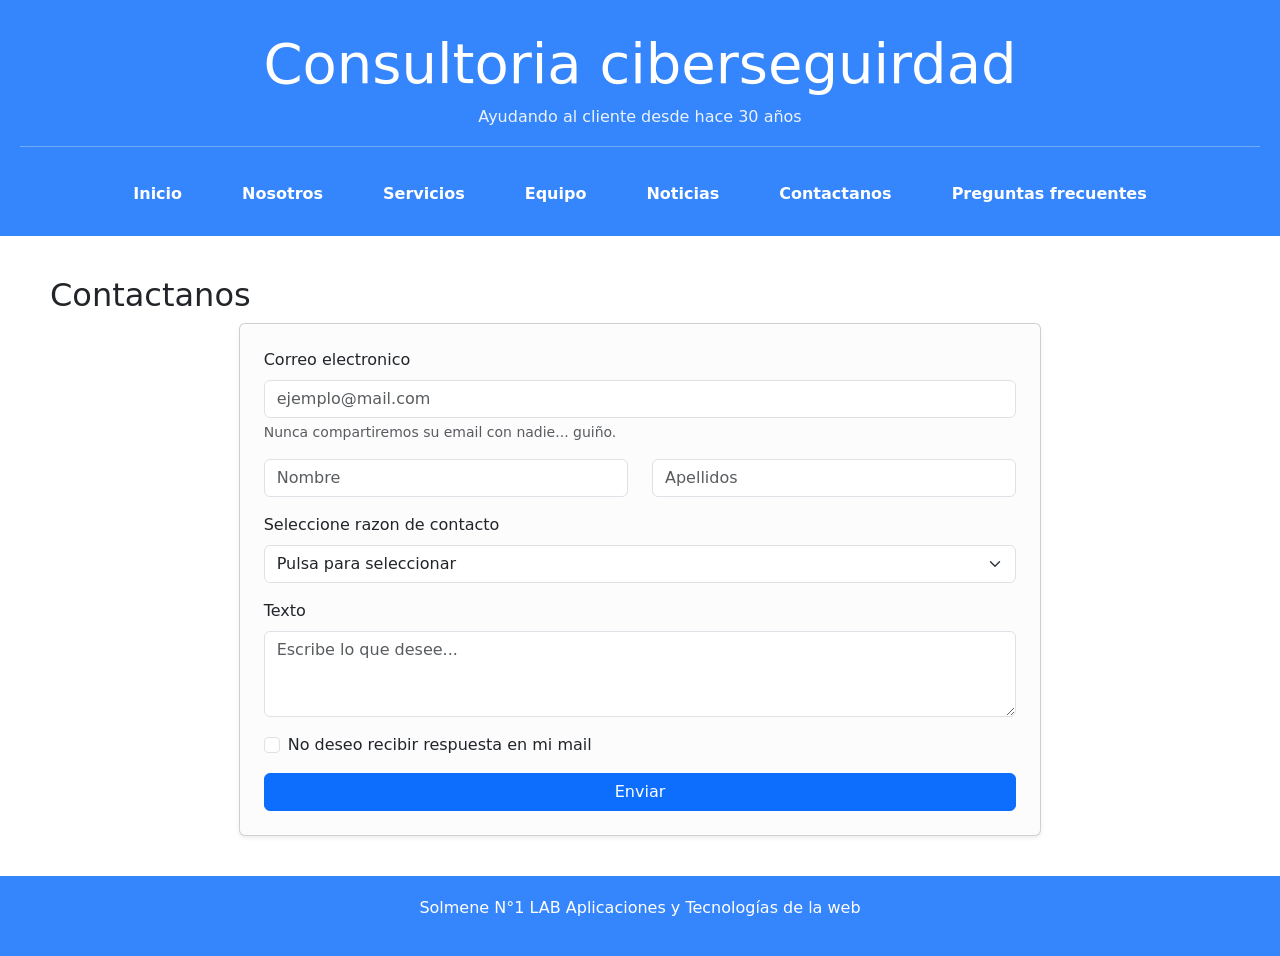
<file: contactanos.html>
<!DOCTYPE html>
<html lang="es">
<head>
    <meta charset="UTF-8">
    <title>Consultoria ciberseguridad </title>
    <link rel="stylesheet" href="style/style.css">
    <link href="https://cdn.jsdelivr.net/npm/bootstrap@5.3.8/dist/css/bootstrap.min.css" rel="stylesheet" integrity="sha384-sRIl4kxILFvY47J16cr9ZwB07vP4J8+LH7qKQnuqkuIAvNWLzeN8tE5YBujZqJLB" crossorigin="anonymous">
</head>
<body>
    <header class="banner-principal">
        <h1>Consultoria ciberseguirdad</h1>
        <h2 class="subtitulo-banner">Ayudando al cliente desde hace 30 años</h2>
        <nav class="menu-navegacion">
            <a href="./index.html">Inicio</a>
            <a href="./nosotros.html">Nosotros</a>
            <a href="./servicios.html">Servicios</a>
            <a href="./equipo.html">Equipo</a>
            <a href="./noticias.html">Noticias</a>
            <a href="./contactanos.html">Contactanos</a>
            <a href="./preguntasFrecuentes.html">Preguntas frecuentes</a>
</nav>
    </header>
    <main>
        <section class="formulario">

            <h2 class="center">Contactanos</h2>

            <div class="row">
                <div class="col-md-8 mx-auto card p-4 shadow-sm bg-light-subtle">
                    <form>
                        <div class="mb-3">
                            <label for="exampleInputEmail1" class="form-label">Correo electronico</label>
                            <input type="email" class="form-control" id="exampleInputEmail1"
                                placeholder="ejemplo@mail.com">
                            <div class="form-text">Nunca compartiremos su email con nadie... guiño.</div>
                        </div>

                        <div class="row mb-3">
                            <div class="col">
                                <input type="text" class="form-control" placeholder="Nombre" aria-label="First name">
                            </div>
                            <div class="col">
                                <input type="text" class="form-control" placeholder="Apellidos" aria-label="Last name">
                            </div>
                        </div>

                        <div class="mb-3">
                            <label class="form-label">Seleccione razon de contacto</label>
                            <select class="form-select">
                                <option selected>Pulsa para seleccionar</option>
                                <option value="1">Consulta empresarial</option>
                                <option value="2">Consulta generica</option>
                                <option value="3">Enviar curriculum</option>
                            </select>
                        </div>

                        <div class="mb-3">
                            <label class="form-label">Texto</label>
                            <textarea class="form-control" rows="3" placeholder="Escribe lo que desee..."></textarea>
                        </div>

                        <div class="mb-3 form-check">
                            <input type="checkbox" class="form-check-input" id="exampleCheck1">
                            <label class="form-check-label" for="exampleCheck1">No deseo recibir respuesta en mi mail</label>
                        </div>

                        <button type="submit" class="btn btn-primary w-100">Enviar</button>
                    </form>
                </div>
            </div>

        </section>
    </main>
    <footer>
        <p>
            Solmene N°1 LAB Aplicaciones y Tecnologías de la web
        </p>
    </footer>
    <script src="https://cdn.jsdelivr.net/npm/bootstrap@5.3.8/dist/js/bootstrap.bundle.min.js" integrity="sha384-FKyoEForCGlyvwx9Hj09JcYn3nv7wiPVlz7YYwJrWVcXK/BmnVDxM+D2scQbITxI" crossorigin="anonymous"></script>

</body>
</html>
</file>
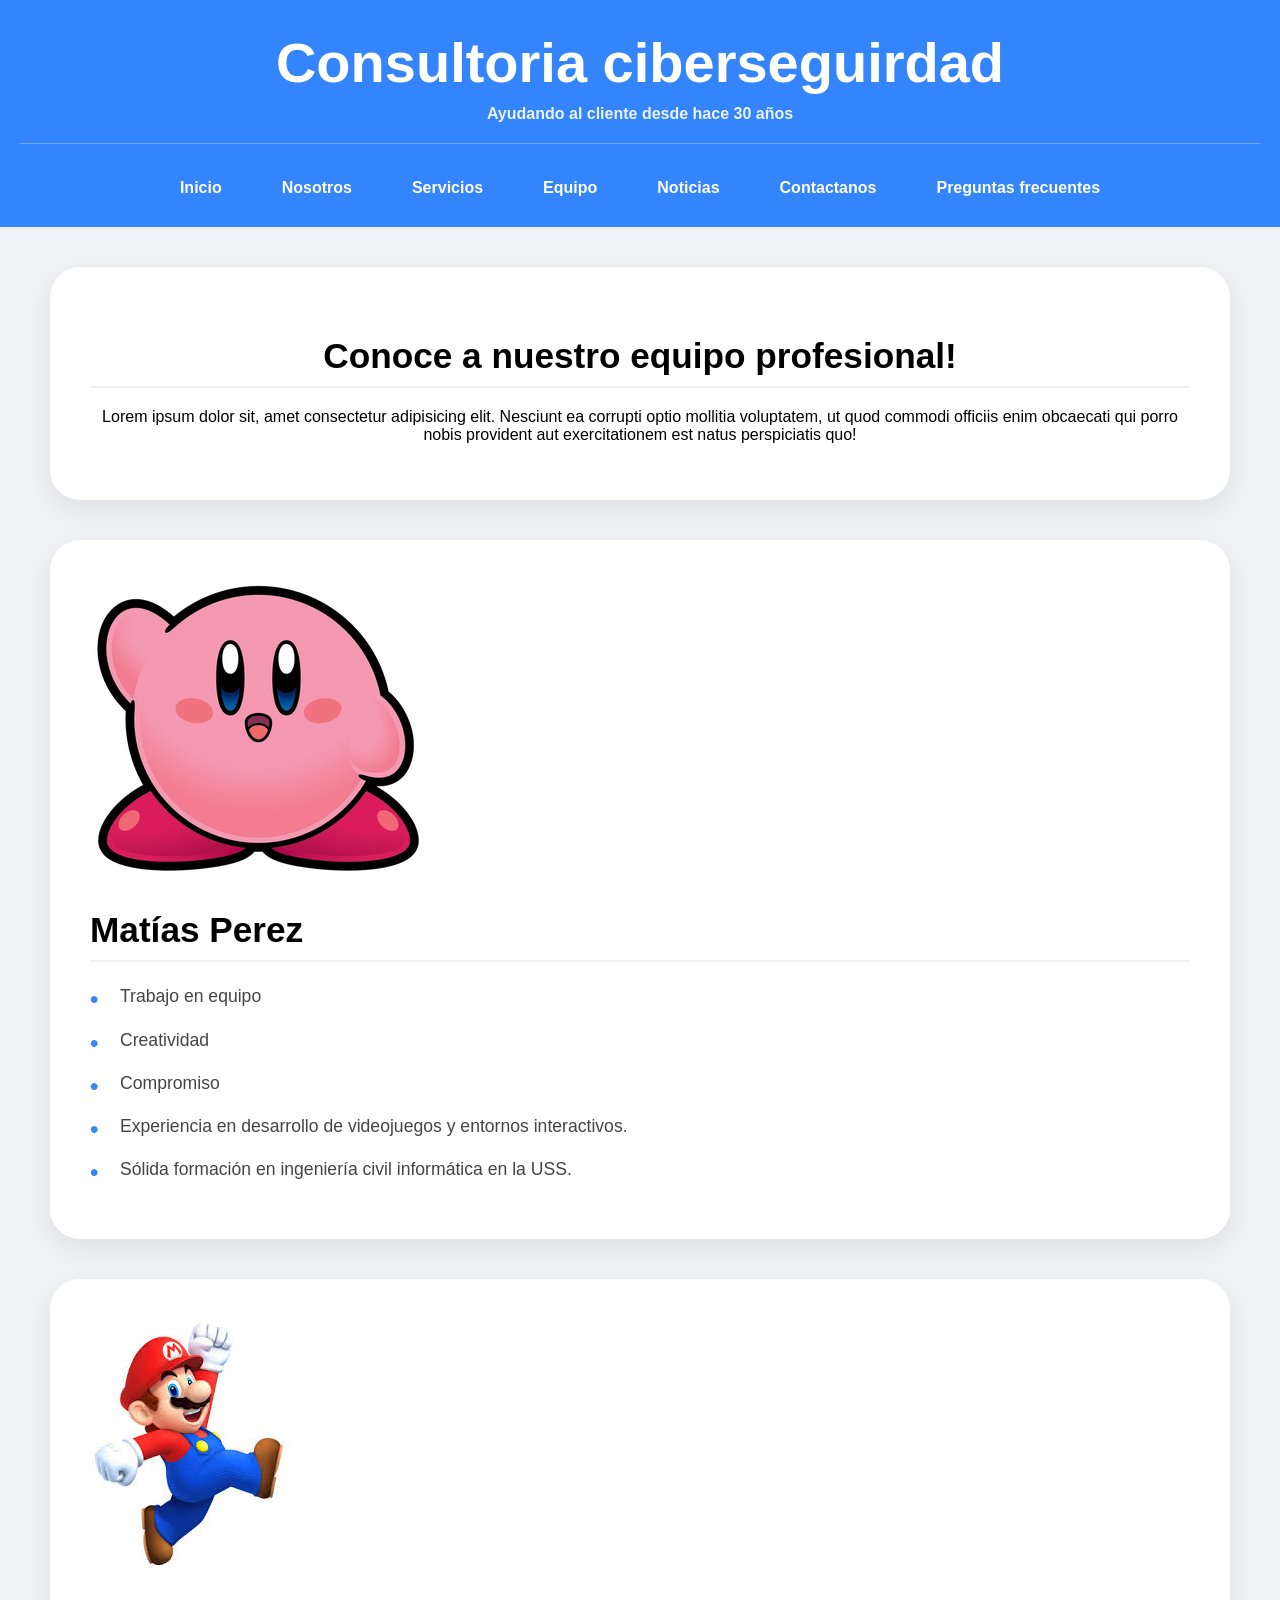
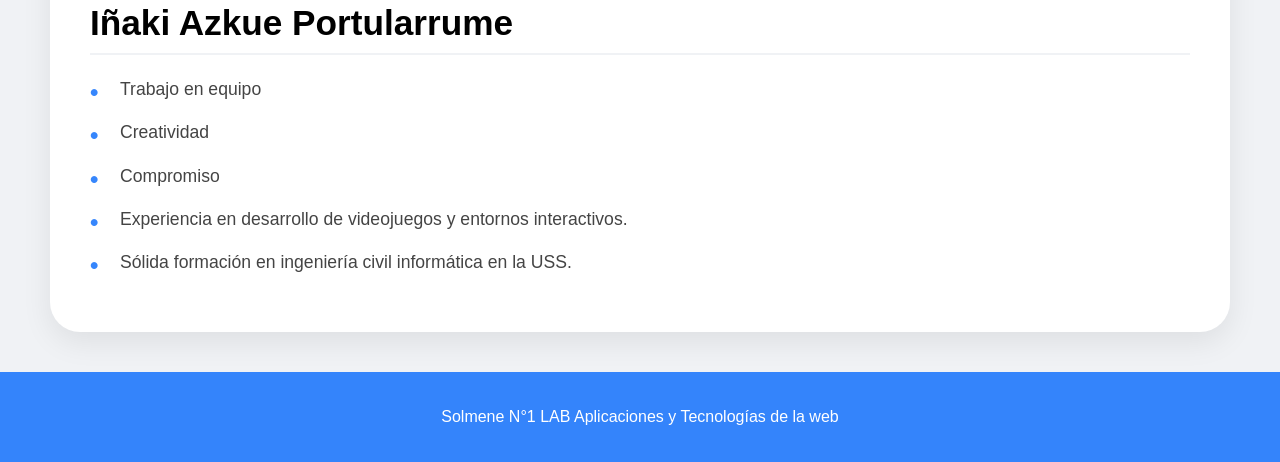
<file: equipo.html>
<!DOCTYPE html>
<html lang="es">
<head>
    <meta charset="UTF-8">
    <title>Consultoria ciberseguridad </title>
    <link rel="stylesheet" href="style/style.css">
</head>
<body>
    <header class="banner-principal">
        <h1>Consultoria ciberseguirdad</h1>
        <h2 class="subtitulo-banner">Ayudando al cliente desde hace 30 años</h2>
        <nav class="menu-navegacion">
            <a href="./index.html">Inicio</a>
            <a href="./nosotros.html">Nosotros</a>
            <a href="./servicios.html">Servicios</a>
            <a href="./equipo.html">Equipo</a>
            <a href="./noticias.html">Noticias</a>
            <a href="./contactanos.html">Contactanos</a>
            <a href="./preguntasFrecuentes.html">Preguntas frecuentes</a>
</nav>
    </header>
    <main>
        
        <section>
            <div class="tarjeta-info hero">
                <h2>Conoce a nuestro equipo profesional!</h2>
                <p>Lorem ipsum dolor sit, amet consectetur adipisicing elit. Nesciunt ea corrupti optio mollitia voluptatem, ut quod commodi officiis enim obcaecati qui porro nobis provident aut exercitationem est natus perspiciatis quo!</p>

            </div>
        </section>

        <section >
            <div class="tarjeta-info">
            <img src="img/Matías Pérez.jpeg">
            <h2>Matías Perez</h2>
            <ul class="lista-fortalezas">
                <li>Trabajo en equipo</li>
                <li>Creatividad</li>
                <li>Compromiso</li>
                <li>Experiencia en desarrollo de videojuegos y entornos interactivos.</li>
                <li>Sólida formación en ingeniería civil informática en la USS.</li>
   
            </div>
        </section>

        <section >
            <div class="tarjeta-info">
                <img src="img/IñakiAzkue.jpeg">
                <h2>Iñaki Azkue Portularrume</h2>
                <ul class="lista-fortalezas">
                    <li>Trabajo en equipo</li>
                    <li>Creatividad</li>
                    <li>Compromiso</li>
                    <li>Experiencia en desarrollo de videojuegos y entornos interactivos.</li>
                    <li>Sólida formación en ingeniería civil informática en la USS.</li>
            </div>
        </section>

        
    </main>
    <footer>
        <p>
            Solmene N°1 LAB Aplicaciones y Tecnologías de la web
        </p>
    </footer>
</body>
</html>
</file>
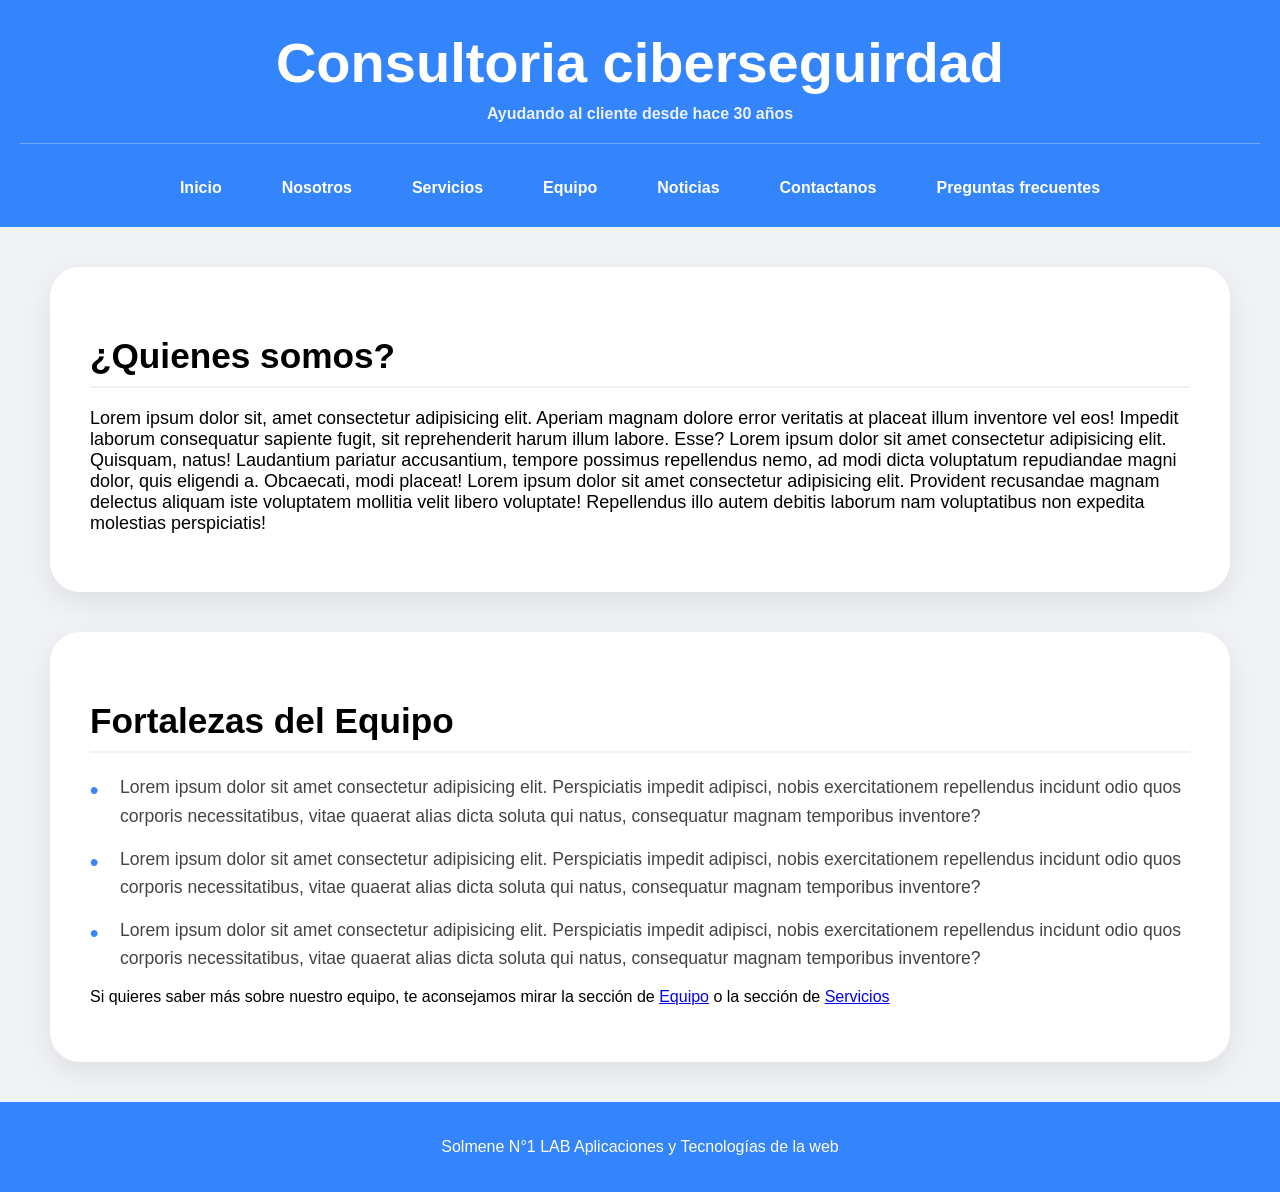
<file: nosotros.html>
<!DOCTYPE html>
<html lang="es">
<head>
    <meta charset="UTF-8">
    <title>Consultoria ciberseguridad </title>
    <link rel="stylesheet" href="style/style.css">
</head>
<body>
    <header class="banner-principal">
        <h1>Consultoria ciberseguirdad</h1>
        <h2 class="subtitulo-banner">Ayudando al cliente desde hace 30 años</h2>
        <nav class="menu-navegacion">
            <a href="./index.html">Inicio</a>
            <a href="./nosotros.html">Nosotros</a>
            <a href="./servicios.html">Servicios</a>
            <a href="./equipo.html">Equipo</a>
            <a href="./noticias.html">Noticias</a>
            <a href="./contactanos.html">Contactanos</a>
            <a href="./preguntasFrecuentes.html">Preguntas frecuentes</a>
</nav>
    </header>
    <main>
        <section class="tarjeta-info">
            <h2>¿Quienes somos?</h2>
            <p class="texto-justificado hero-texto">
                Lorem ipsum dolor sit, amet consectetur adipisicing elit. Aperiam magnam dolore error veritatis at placeat illum inventore vel eos! Impedit laborum consequatur sapiente fugit, sit reprehenderit harum illum labore. Esse? Lorem ipsum dolor sit amet consectetur adipisicing elit. Quisquam, natus! Laudantium pariatur accusantium, tempore possimus repellendus nemo, ad modi dicta voluptatum repudiandae magni dolor, quis eligendi a. Obcaecati, modi placeat! Lorem ipsum dolor sit amet consectetur adipisicing elit. Provident recusandae magnam delectus aliquam iste voluptatem mollitia velit libero voluptate! Repellendus illo autem debitis laborum nam voluptatibus non expedita molestias perspiciatis!
            </p>    
        </section>

        <section class="tarjeta-info">
            <h2>Fortalezas del Equipo</h2>
            <ul class="lista-fortalezas">
                <li>Lorem ipsum dolor sit amet consectetur adipisicing elit. Perspiciatis impedit adipisci, nobis exercitationem repellendus incidunt odio quos corporis necessitatibus, vitae quaerat alias dicta soluta qui natus, consequatur magnam temporibus inventore?</li>
                <li>Lorem ipsum dolor sit amet consectetur adipisicing elit. Perspiciatis impedit adipisci, nobis exercitationem repellendus incidunt odio quos corporis necessitatibus, vitae quaerat alias dicta soluta qui natus, consequatur magnam temporibus inventore?</li>
                <li>Lorem ipsum dolor sit amet consectetur adipisicing elit. Perspiciatis impedit adipisci, nobis exercitationem repellendus incidunt odio quos corporis necessitatibus, vitae quaerat alias dicta soluta qui natus, consequatur magnam temporibus inventore?</li>

            <p>Si quieres saber más sobre nuestro equipo, te aconsejamos mirar la sección de <a href="./equipo.html" target="_blank">Equipo</a> o la sección de <a href="./servicios.html" target="_blank">Servicios</a></p>
        </section>

    </main>
    <footer>
        <p>
            Solmene N°1 LAB Aplicaciones y Tecnologías de la web
        </p>
    </footer>
</body>
</html>
</file>
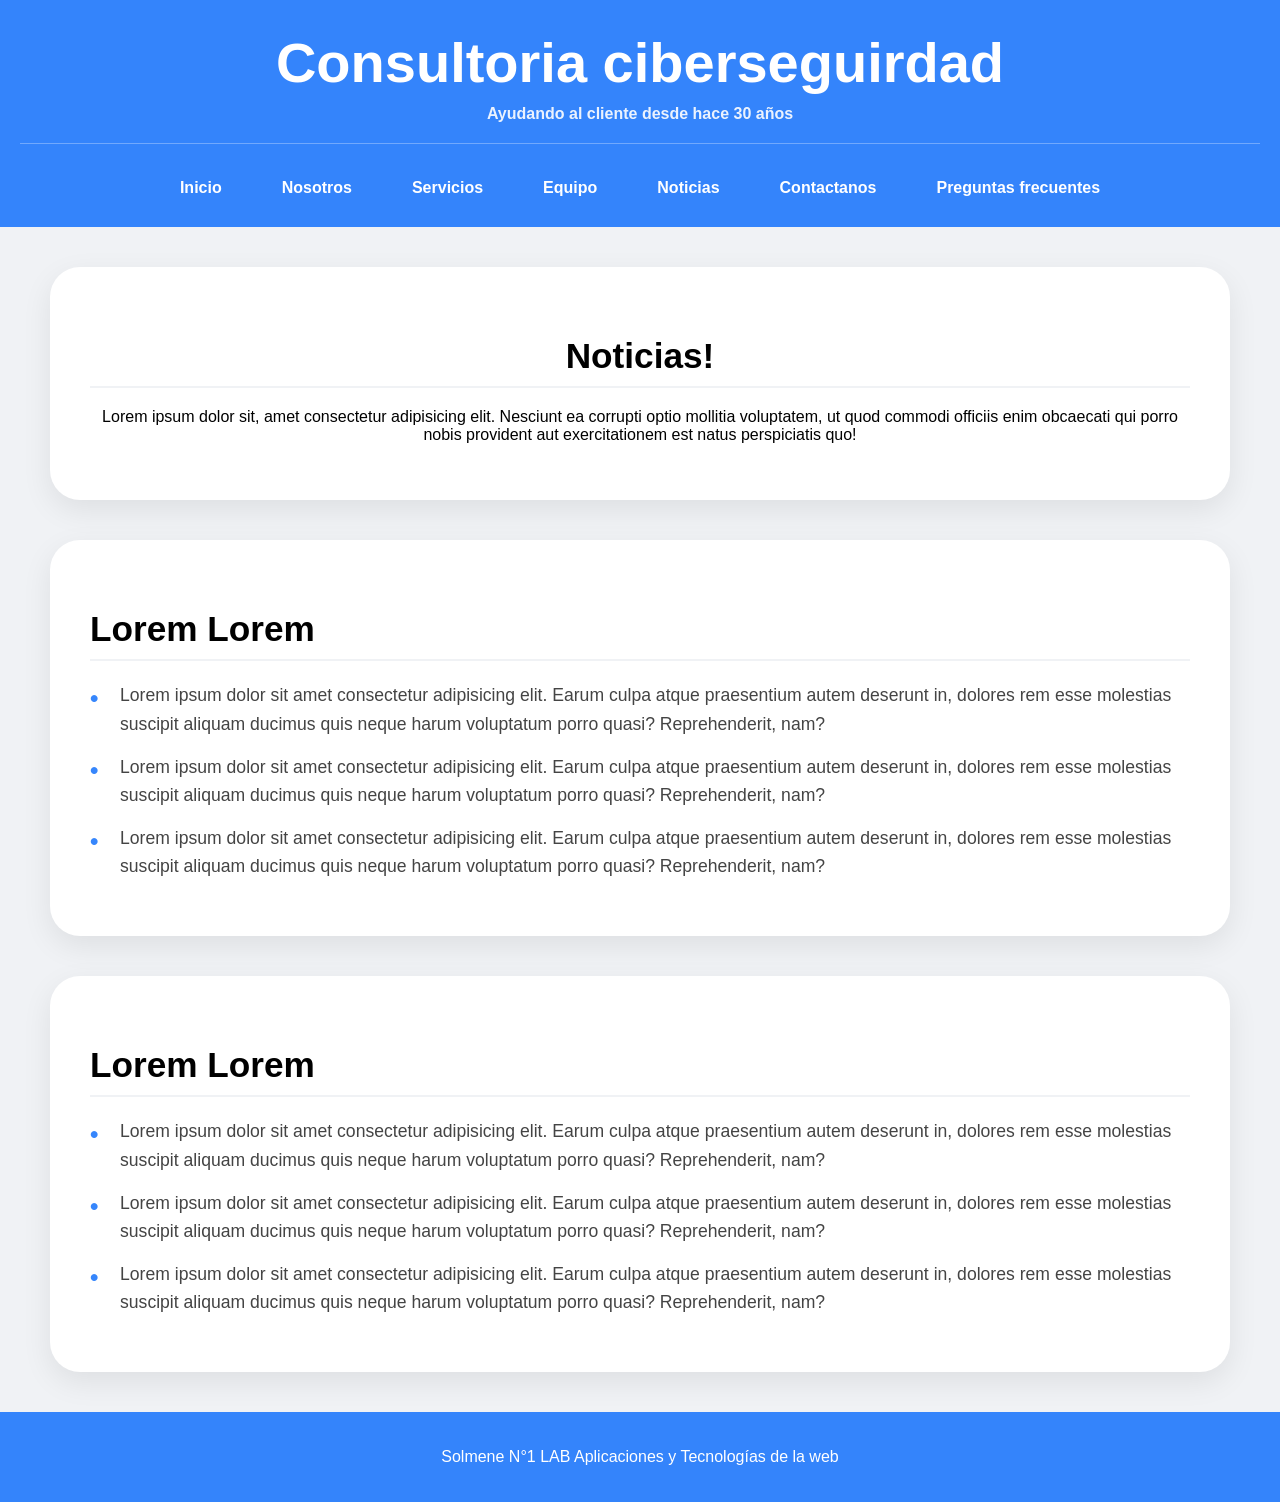
<file: noticias.html>
<!DOCTYPE html>
<html lang="es">
<head>
    <meta charset="UTF-8">
    <title>Consultoria ciberseguridad </title>
    <link rel="stylesheet" href="style/style.css">
</head>
<body>
    <header class="banner-principal">
        <h1>Consultoria ciberseguirdad</h1>
        <h2 class="subtitulo-banner">Ayudando al cliente desde hace 30 años</h2>
        <nav class="menu-navegacion">
            <a href="./index.html">Inicio</a>
            <a href="./nosotros.html">Nosotros</a>
            <a href="./servicios.html">Servicios</a>
            <a href="./equipo.html">Equipo</a>
            <a href="./noticias.html">Noticias</a>
            <a href="./contactanos.html">Contactanos</a>
            <a href="./preguntasFrecuentes.html">Preguntas frecuentes</a>
</nav>
    </header>
    <main>
        
        <section>
            <div class="tarjeta-info hero">
                <h2>Noticias!</h2>
                <p>Lorem ipsum dolor sit, amet consectetur adipisicing elit. Nesciunt ea corrupti optio mollitia voluptatem, ut quod commodi officiis enim obcaecati qui porro nobis provident aut exercitationem est natus perspiciatis quo!</p>

            </div>
        </section>

        <section >
            <div class="tarjeta-info">
                <h2>Lorem Lorem</h2>
                <ul class="lista-fortalezas">
                    <li>Lorem ipsum dolor sit amet consectetur adipisicing elit. Earum culpa atque praesentium autem deserunt in, dolores rem esse molestias suscipit aliquam ducimus quis neque harum voluptatum porro quasi? Reprehenderit, nam?</li>
                    <li>Lorem ipsum dolor sit amet consectetur adipisicing elit. Earum culpa atque praesentium autem deserunt in, dolores rem esse molestias suscipit aliquam ducimus quis neque harum voluptatum porro quasi? Reprehenderit, nam?</li>
                    <li>Lorem ipsum dolor sit amet consectetur adipisicing elit. Earum culpa atque praesentium autem deserunt in, dolores rem esse molestias suscipit aliquam ducimus quis neque harum voluptatum porro quasi? Reprehenderit, nam?</li>
    
            </div>
            <div class="tarjeta-info">
                <h2>Lorem Lorem</h2>
                <ul class="lista-fortalezas">
                    <li>Lorem ipsum dolor sit amet consectetur adipisicing elit. Earum culpa atque praesentium autem deserunt in, dolores rem esse molestias suscipit aliquam ducimus quis neque harum voluptatum porro quasi? Reprehenderit, nam?</li>
                    <li>Lorem ipsum dolor sit amet consectetur adipisicing elit. Earum culpa atque praesentium autem deserunt in, dolores rem esse molestias suscipit aliquam ducimus quis neque harum voluptatum porro quasi? Reprehenderit, nam?</li>
                    <li>Lorem ipsum dolor sit amet consectetur adipisicing elit. Earum culpa atque praesentium autem deserunt in, dolores rem esse molestias suscipit aliquam ducimus quis neque harum voluptatum porro quasi? Reprehenderit, nam?</li>
    
            </div>
        </section>

        
    </main>
    <footer>
        <p>
            Solmene N°1 LAB Aplicaciones y Tecnologías de la web
        </p>
    </footer>
</body>
</html>
</file>
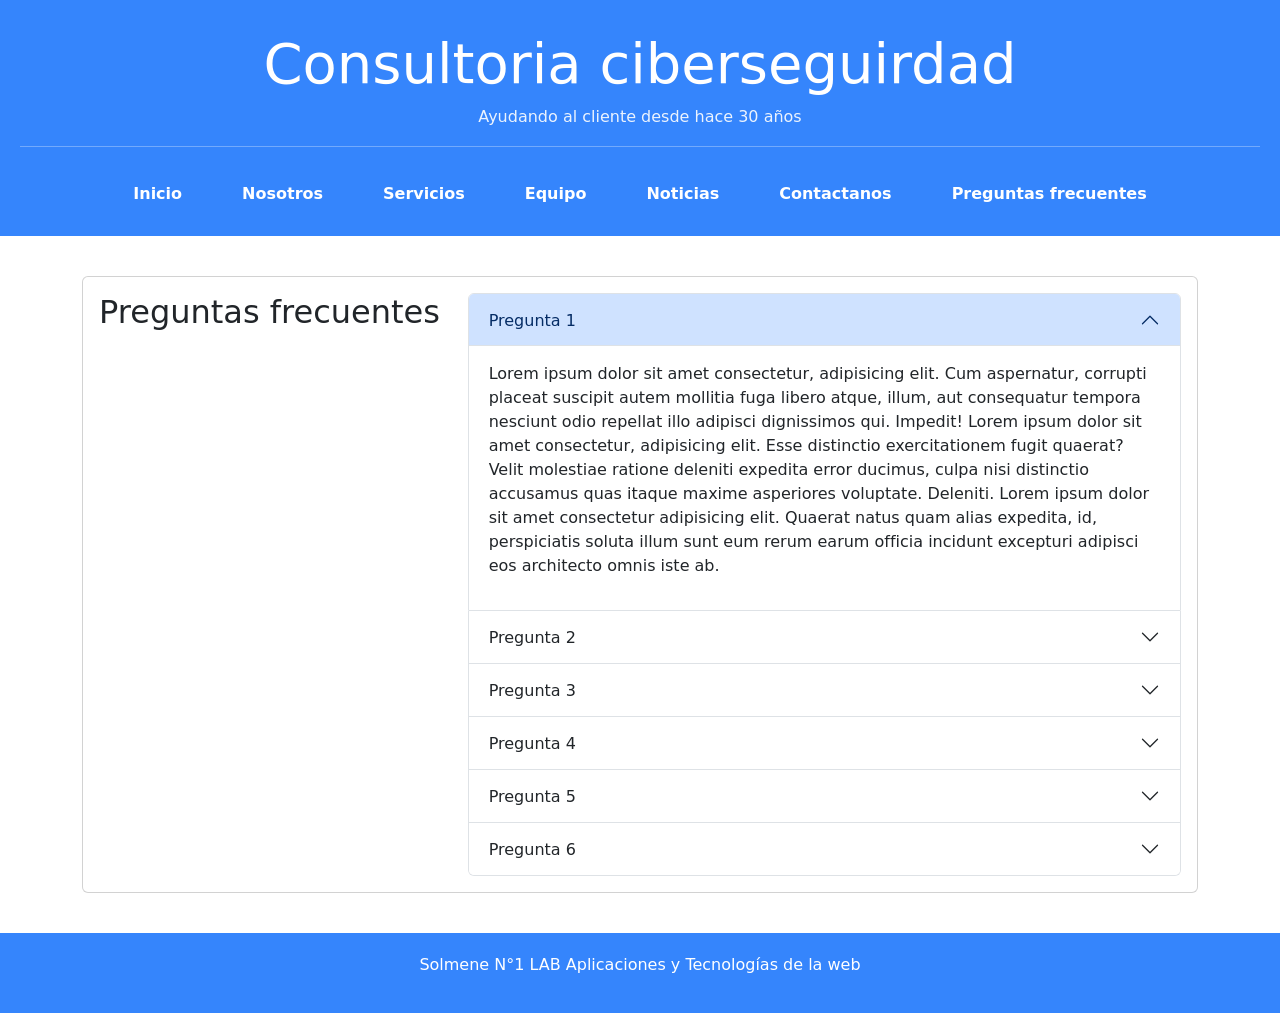
<file: PreguntasFrecuentes.html>
<!DOCTYPE html>
<html lang="es">
<head>
    <meta charset="UTF-8">
    <title>Consultoria ciberseguridad </title>
    <link rel="stylesheet" href="style/style.css">
    <link href="https://cdn.jsdelivr.net/npm/bootstrap@5.3.8/dist/css/bootstrap.min.css" rel="stylesheet" integrity="sha384-sRIl4kxILFvY47J16cr9ZwB07vP4J8+LH7qKQnuqkuIAvNWLzeN8tE5YBujZqJLB" crossorigin="anonymous">
</head>
<body>
    <header class="banner-principal">
        <h1>Consultoria ciberseguirdad</h1>
        <h2 class="subtitulo-banner">Ayudando al cliente desde hace 30 años</h2>
        <nav class="menu-navegacion">
            <a href="./index.html">Inicio</a>
            <a href="./nosotros.html">Nosotros</a>
            <a href="./servicios.html">Servicios</a>
            <a href="./equipo.html">Equipo</a>
            <a href="./noticias.html">Noticias</a>
            <a href="./contactanos.html">Contactanos</a>
            <a href="./preguntasFrecuentes.html">Preguntas frecuentes</a>
</nav>
    </header>
    <main>
        <div class="container">
            <div class="card">
                <div class="card-body">
                    <div class="row">
                <div class="col-12 col-lg-4">
                    <h2>Preguntas frecuentes</h2>
                </div>
                <div class="col-12 col-lg-8">
                    

                    <div class="accordion" id="accordionExample">
                        <div class="accordion-item">
                            <h2 class="accordion-header">
                            <button class="accordion-button" type="button" data-bs-toggle="collapse" data-bs-target="#collapseOne" aria-expanded="true" aria-controls="collapseOne">
                                Pregunta 1
                            </button>
                            </h2>
                            <div id="collapseOne" class="accordion-collapse collapse show" data-bs-parent="#accordionExample">
                            <div class="accordion-body">
                                <p>Lorem ipsum dolor sit amet consectetur, adipisicing elit. Cum aspernatur, corrupti placeat suscipit autem mollitia fuga libero atque, illum, aut consequatur tempora nesciunt odio repellat illo adipisci dignissimos qui. Impedit! Lorem ipsum dolor sit amet consectetur, adipisicing elit. Esse distinctio exercitationem fugit quaerat? Velit molestiae ratione deleniti expedita error ducimus, culpa nisi distinctio accusamus quas itaque maxime asperiores voluptate. Deleniti. Lorem ipsum dolor sit amet consectetur adipisicing elit. Quaerat natus quam alias expedita, id, perspiciatis soluta illum sunt eum rerum earum officia incidunt excepturi adipisci eos architecto omnis iste ab.</p>
                            </div>
                            </div>
                        </div>
                        <div class="accordion-item">
                            <h2 class="accordion-header">
                            <button class="accordion-button collapsed" type="button" data-bs-toggle="collapse" data-bs-target="#collapseTwo" aria-expanded="false" aria-controls="collapseTwo">
                                Pregunta 2
                            </button>
                            </h2>
                            <div id="collapseTwo" class="accordion-collapse collapse" data-bs-parent="#accordionExample">
                            <div class="accordion-body">
                                <p>Lorem ipsum dolor sit amet consectetur adipisicing elit. Itaque repellendus veniam veritatis consequuntur sequi qui vitae similique sunt illo nihil enim recusandae voluptatem distinctio, officia ipsam eaque iure dicta vero. Lorem ipsum dolor sit amet, consectetur adipisicing elit. Adipisci quam architecto eum, corrupti laborum illo odit non fugiat obcaecati aperiam tempore doloremque, ullam assumenda debitis earum id incidunt maxime recusandae. Lorem ipsum dolor sit amet, consectetur adipisicing elit. Veritatis beatae laboriosam neque amet rerum suscipit officia totam molestias exercitationem necessitatibus voluptatum vel asperiores odio quaerat, soluta dolores eaque consequatur vero!</p>
                            </div>
                            </div>
                        </div>
                        <div class="accordion-item">
                            <h2 class="accordion-header">
                            <button class="accordion-button collapsed" type="button" data-bs-toggle="collapse" data-bs-target="#collapseThree" aria-expanded="false" aria-controls="collapseThree">
                                Pregunta 3
                            </button>
                            </h2>
                            <div id="collapseThree" class="accordion-collapse collapse" data-bs-parent="#accordionExample">
                            <div class="accordion-body">
                                <p>Lorem ipsum dolor sit amet consectetur adipisicing elit. Dolor, voluptatum debitis necessitatibus saepe numquam sint dicta placeat, voluptas velit reprehenderit fugit, incidunt possimus! Architecto dolorem saepe ex consequatur, temporibus rem? Lorem ipsum dolor sit amet consectetur adipisicing elit. Exercitationem pariatur perspiciatis ipsa consequatur! Placeat natus error quae eligendi illo omnis laudantium assumenda, dicta aperiam quas tenetur velit consequuntur deleniti accusamus! Lorem ipsum dolor, sit amet consectetur adipisicing elit. Quibusdam deserunt laudantium a, fuga mollitia iste ab. Asperiores impedit voluptatem eos beatae rem dolorum dolores nulla. Suscipit temporibus nesciunt ipsa soluta./p>
                            </div>
                            </div>
                        </div>
                        <div class="accordion-item">
                            <h2 class="accordion-header">
                            <button class="accordion-button collapsed" type="button" data-bs-toggle="collapse" data-bs-target="#collapseFour" aria-expanded="false" aria-controls="collapseThree">
                                Pregunta 4
                            </button>
                            </h2>
                            <div id="collapseFour" class="accordion-collapse collapse" data-bs-parent="#accordionExample">
                            <div class="accordion-body">
                                <p>Lorem ipsum dolor sit amet consectetur adipisicing elit. Dolor, voluptatum debitis necessitatibus saepe numquam sint dicta placeat, voluptas velit reprehenderit fugit, incidunt possimus! Architecto dolorem saepe ex consequatur, temporibus rem? Lorem ipsum dolor sit amet consectetur adipisicing elit. Exercitationem pariatur perspiciatis ipsa consequatur! Placeat natus error quae eligendi illo omnis laudantium assumenda, dicta aperiam quas tenetur velit consequuntur deleniti accusamus! Lorem ipsum dolor, sit amet consectetur adipisicing elit. Quibusdam deserunt laudantium a, fuga mollitia iste ab. Asperiores impedit voluptatem eos beatae rem dolorum dolores nulla. Suscipit temporibus nesciunt ipsa soluta./p>
                            </div>
                            </div>
                        </div>
                        <div class="accordion-item">
                            <h2 class="accordion-header">
                            <button class="accordion-button collapsed" type="button" data-bs-toggle="collapse" data-bs-target="#collapseFive" aria-expanded="false" aria-controls="collapseThree">
                                Pregunta 5
                            </button>
                            </h2>
                            <div id="collapseFive" class="accordion-collapse collapse" data-bs-parent="#accordionExample">
                            <div class="accordion-body">
                                <p>Lorem ipsum dolor sit amet consectetur adipisicing elit. Dolor, voluptatum debitis necessitatibus saepe numquam sint dicta placeat, voluptas velit reprehenderit fugit, incidunt possimus! Architecto dolorem saepe ex consequatur, temporibus rem? Lorem ipsum dolor sit amet consectetur adipisicing elit. Exercitationem pariatur perspiciatis ipsa consequatur! Placeat natus error quae eligendi illo omnis laudantium assumenda, dicta aperiam quas tenetur velit consequuntur deleniti accusamus! Lorem ipsum dolor, sit amet consectetur adipisicing elit. Quibusdam deserunt laudantium a, fuga mollitia iste ab. Asperiores impedit voluptatem eos beatae rem dolorum dolores nulla. Suscipit temporibus nesciunt ipsa soluta./p>
                            </div>
                            </div>
                        </div>
                        <div class="accordion-item">
                            <h2 class="accordion-header">
                            <button class="accordion-button collapsed" type="button" data-bs-toggle="collapse" data-bs-target="#collapseSix" aria-expanded="false" aria-controls="collapseThree">
                                Pregunta 6
                            </button>
                            </h2>
                            <div id="collapseSix" class="accordion-collapse collapse" data-bs-parent="#accordionExample">
                            <div class="accordion-body">
                                <p>Lorem ipsum dolor sit amet consectetur adipisicing elit. Dolor, voluptatum debitis necessitatibus saepe numquam sint dicta placeat, voluptas velit reprehenderit fugit, incidunt possimus! Architecto dolorem saepe ex consequatur, temporibus rem? Lorem ipsum dolor sit amet consectetur adipisicing elit. Exercitationem pariatur perspiciatis ipsa consequatur! Placeat natus error quae eligendi illo omnis laudantium assumenda, dicta aperiam quas tenetur velit consequuntur deleniti accusamus! Lorem ipsum dolor, sit amet consectetur adipisicing elit. Quibusdam deserunt laudantium a, fuga mollitia iste ab. Asperiores impedit voluptatem eos beatae rem dolorum dolores nulla. Suscipit temporibus nesciunt ipsa soluta./p>
                            </div>
                            </div>
                        </div>
                    </div>


                </div>
            </div>
                </div>
            </div>
            
        </div>
    </main>
    <footer>
        <p>
            Solmene N°1 LAB Aplicaciones y Tecnologías de la web
        </p>
    </footer>
    <script src="https://cdn.jsdelivr.net/npm/bootstrap@5.3.8/dist/js/bootstrap.bundle.min.js" integrity="sha384-FKyoEForCGlyvwx9Hj09JcYn3nv7wiPVlz7YYwJrWVcXK/BmnVDxM+D2scQbITxI" crossorigin="anonymous"></script>
</body>
</html>
</file>
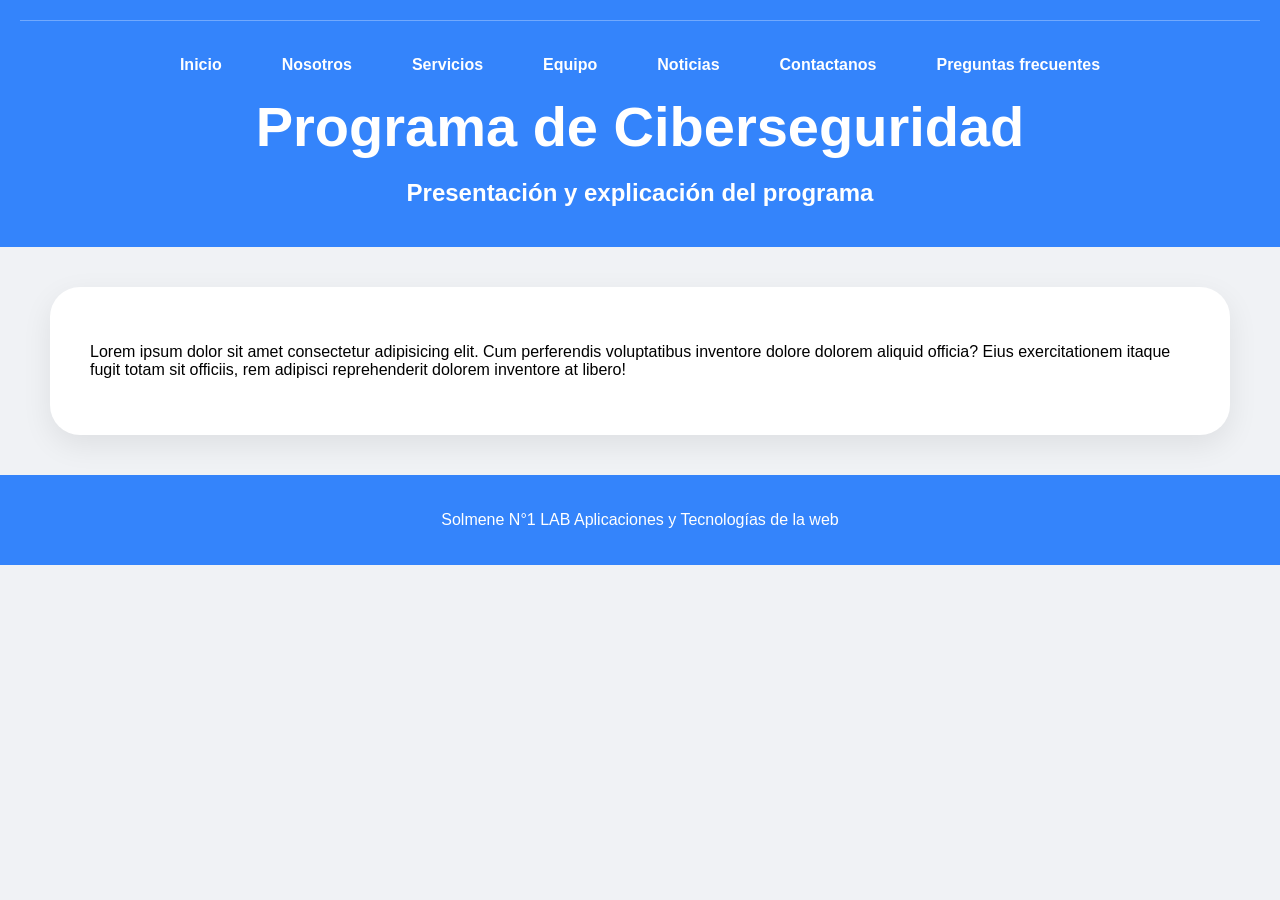
<file: programa.html>
<!DOCTYPE html>
<html lang="es">
<head>
    <meta charset="UTF-8">
    <meta name="viewport" content="width=device-width, initial-scale=1.0">
    <title>Programa de Ciberseguridad</title>
    <link rel="stylesheet" href="style/style.css">
</head>
<body>
    <header class="banner-principal">
            <nav class="menu-navegacion">
            <a href="./index.html">Inicio</a>
            <a href="./nosotros.html">Nosotros</a>
            <a href="./servicios.html">Servicios</a>
            <a href="./equipo.html">Equipo</a>
            <a href="./noticias.html">Noticias</a>
            <a href="./contactanos.html">Contactanos</a>
            <a href="./preguntasFrecuentes.html">Preguntas frecuentes</a>
            </nav>
    <h1>
        Programa de Ciberseguridad
    </h1>
    <h2>
        Presentación y explicación del programa
    </h2>
    </header>
    <main>
        <section class="tarjeta-info">
            <p class="texto-justificado">
Lorem ipsum dolor sit amet consectetur adipisicing elit. Cum perferendis voluptatibus inventore dolore dolorem aliquid officia? Eius exercitationem itaque fugit totam sit officiis, rem adipisci reprehenderit dolorem inventore at libero!
            </p>
        </section>
    </main>
</body>
<footer>
    <p>
        Solmene N°1 LAB Aplicaciones y Tecnologías de la web
    </p>
</footer>
</html>
</file>
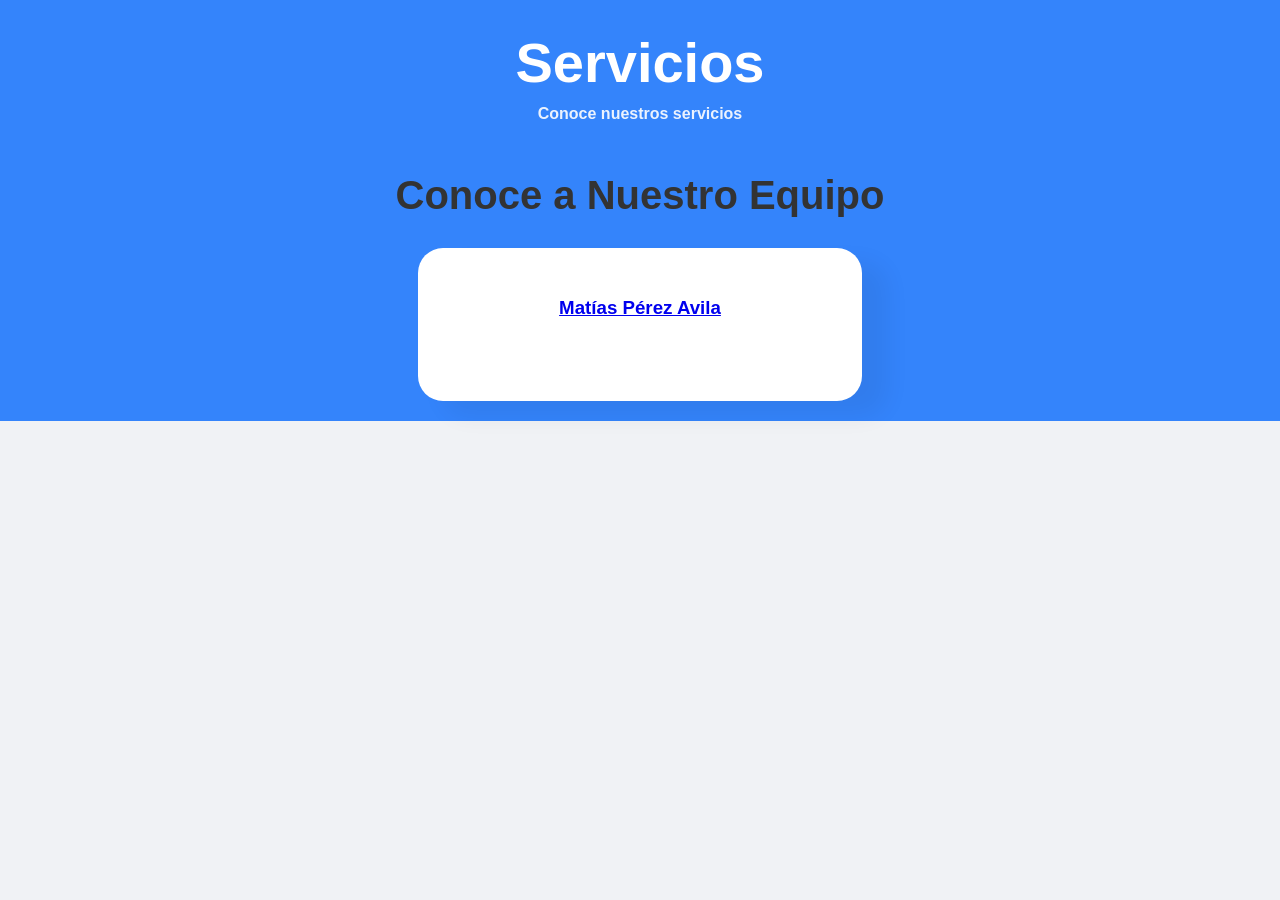
<file: Servicios.html>
<!DOCTYPE html>
<html lang="es">
<head>
    <meta charset="UTF-8">
    <title>Servicios </title>
    <link rel="stylesheet" href="style/style.css">
</head>
<body>
    <header class="banner-principal">
        <h1>Servicios</h1>
        <h2 class="subtitulo-banner">Conoce nuestros servicios</h2>

        
        <section id="seccion-equipo">   
            <h2 class="titulo-centrado">Conoce a Nuestro Equipo</h2>
            <div class="grid-integrantes">

                <div class="tarjeta-integrante">
                    <h3><a href="perfiles/MatiasPerez.html">Matías Pérez Avila</a></h3>
                    <p>Database Management & Cybersecurity</p>
                </div>
        </section>
</file>
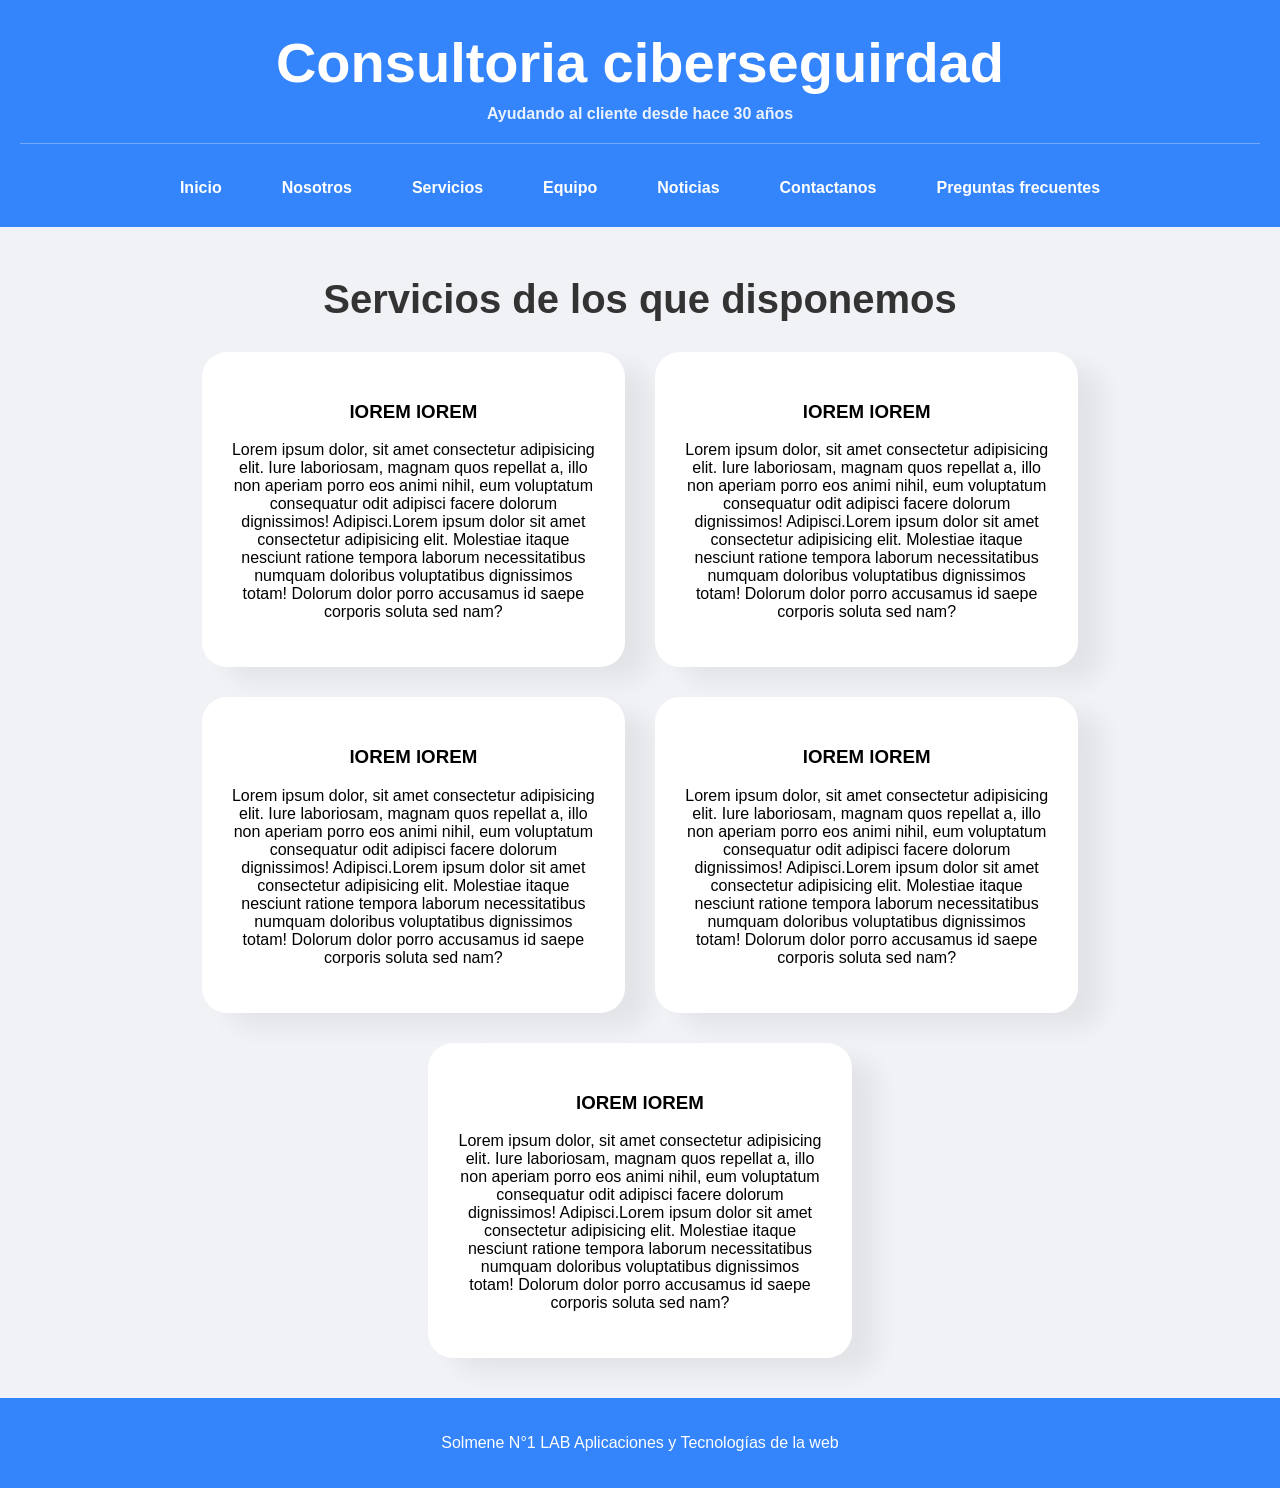
<file: servicios.html>
<!DOCTYPE html>
<html lang="es">
<head>
    <meta charset="UTF-8">
    <title>Consultoria ciberseguridad </title>
    <link rel="stylesheet" href="style/style.css">
</head>
<body>
    <header class="banner-principal">
        <h1>Consultoria ciberseguirdad</h1>
        <h2 class="subtitulo-banner">Ayudando al cliente desde hace 30 años</h2>
        <nav class="menu-navegacion">
            <a href="./index.html">Inicio</a>
            <a href="./nosotros.html">Nosotros</a>
            <a href="./servicios.html">Servicios</a>
            <a href="./equipo.html">Equipo</a>
            <a href="./noticias.html">Noticias</a>
            <a href="./contactanos.html">Contactanos</a>
            <a href="./preguntasFrecuentes.html">Preguntas frecuentes</a>
</nav>
    </header>
    <main>
        <section id="seccion-equipo">   
            <h2 class="titulo-centrado">Servicios de los que disponemos</h2>
            <div class="grid-integrantes">

                <div class="tarjeta-integrante">
                    <h3>lOREM lOREM</h3>
                    <p>Lorem ipsum dolor, sit amet consectetur adipisicing elit. Iure laboriosam, magnam quos repellat a, illo non aperiam porro eos animi nihil, eum voluptatum consequatur odit adipisci facere dolorum dignissimos! Adipisci.Lorem ipsum dolor sit amet consectetur adipisicing elit. Molestiae itaque nesciunt ratione tempora laborum necessitatibus numquam doloribus voluptatibus dignissimos totam! Dolorum dolor porro accusamus id saepe corporis soluta sed nam?</p>
                </div>
                <div class="tarjeta-integrante">
                    <h3>lOREM lOREM</h3>
                    <p>Lorem ipsum dolor, sit amet consectetur adipisicing elit. Iure laboriosam, magnam quos repellat a, illo non aperiam porro eos animi nihil, eum voluptatum consequatur odit adipisci facere dolorum dignissimos! Adipisci.Lorem ipsum dolor sit amet consectetur adipisicing elit. Molestiae itaque nesciunt ratione tempora laborum necessitatibus numquam doloribus voluptatibus dignissimos totam! Dolorum dolor porro accusamus id saepe corporis soluta sed nam?</p>
                </div>
                <div class="tarjeta-integrante">
                    <h3>lOREM lOREM</h3>
                    <p>Lorem ipsum dolor, sit amet consectetur adipisicing elit. Iure laboriosam, magnam quos repellat a, illo non aperiam porro eos animi nihil, eum voluptatum consequatur odit adipisci facere dolorum dignissimos! Adipisci.Lorem ipsum dolor sit amet consectetur adipisicing elit. Molestiae itaque nesciunt ratione tempora laborum necessitatibus numquam doloribus voluptatibus dignissimos totam! Dolorum dolor porro accusamus id saepe corporis soluta sed nam?</p>
                </div>
                <div class="tarjeta-integrante">
                    <h3>lOREM lOREM</h3>
                    <p>Lorem ipsum dolor, sit amet consectetur adipisicing elit. Iure laboriosam, magnam quos repellat a, illo non aperiam porro eos animi nihil, eum voluptatum consequatur odit adipisci facere dolorum dignissimos! Adipisci.Lorem ipsum dolor sit amet consectetur adipisicing elit. Molestiae itaque nesciunt ratione tempora laborum necessitatibus numquam doloribus voluptatibus dignissimos totam! Dolorum dolor porro accusamus id saepe corporis soluta sed nam?</p>
                </div>
                <div class="tarjeta-integrante">
                    <h3>lOREM lOREM</h3>
                    <p>Lorem ipsum dolor, sit amet consectetur adipisicing elit. Iure laboriosam, magnam quos repellat a, illo non aperiam porro eos animi nihil, eum voluptatum consequatur odit adipisci facere dolorum dignissimos! Adipisci.Lorem ipsum dolor sit amet consectetur adipisicing elit. Molestiae itaque nesciunt ratione tempora laborum necessitatibus numquam doloribus voluptatibus dignissimos totam! Dolorum dolor porro accusamus id saepe corporis soluta sed nam?</p>
                </div>


                </div>
        </section>

        
    </main>
    <footer>
        <p>
            Solmene N°1 LAB Aplicaciones y Tecnologías de la web
        </p>
    </footer>
</body>
</html>
</file>
<file: style/style.css>
body {
  margin: 0;
  padding: 0;
  font-family: "Segoe UI", Tahoma, Geneva, Verdana, sans-serif;
  background-color: #f0f2f5;
}

.banner-principal {
  background-color: #2179fce7;
  color: white;
  text-align: center;
  padding: 20px 20px;
}

.banner-principal h1 {
  margin: 10px 0;
  font-size: 3.5rem;
}

.subtitulo-banner {
  margin-bottom: 20px;
  margin-top: 1px;
  opacity: 0.9;
  font-size: 1rem;
}

main {
  max-width: 1500px;
  margin: 40px auto;
  padding: 0 50px;
}

.tarjeta-info {
  background: white;
  padding: 40px;
  margin-bottom: 40px;
  border-radius: 30px;
  box-shadow: 0 10px 30px rgba(0, 0, 0, 0.08);
  text-align: left;
}

.tarjeta-info h2 {
  font-size: 2.2rem;
  margin-bottom: 20px;
  border-bottom: 2px solid #f0f2f5;
  padding-bottom: 10px;
}

.tarjeta-comandos {
  background: white;
  padding: 40px;
  margin-bottom: 40px;
  border-radius: 30px;
  box-shadow: 0 10px 30px rgba(0, 0, 0, 0.08);
  text-align: left;
}

.tarjeta-comandos h2 {
  font-size: 2.2rem;
  margin-bottom: 20px;
  border-bottom: 2px solid #f0f2f5;
  padding-bottom: 10px;
}

.hero{
    text-align: center;
}

.hero-texto{
    font-size: large;
}

.hero-button{
    background-color: #007bff;
    padding: 2%;
    text-align: center;
    border: none;
    border-radius: 5%;
    color: white;
}

.imagen-principal {
  text-align: center;
  margin-bottom: 30px;
}

.imagen-principal img {
  width: 100%;
  max-width: 900px;
  height: auto;
  border-radius: 35px;
  box-shadow: 30px 30px 25px rgba(0, 0, 0, 0.1);
}

.lista-comandos {
  list-style-type: none;
  padding: 0;
  margin-top: 20px;
}

.lista-comandos li {
  font-size: 1.1rem;
  margin-bottom: 20px;
  padding-left: 20px;
  position: relative;
  line-height: 1.6;
  color: #444;
}

.lista-comandos li::before {
  content: "•";
  color: #000000e7;
  font-weight: bold;
  font-size: 1.5rem;
  position: absolute;
  left: 0;
  top: -7px;
}

.lista-fortalezas {
  list-style-type: none;
  padding: 0;
  margin-top: 20px;
}

.lista-fortalezas li {
  font-size: 1.1rem;
  margin-bottom: 15px;
  padding-left: 30px;
  position: relative;
  line-height: 1.6;
  color: #444;
}

.lista-fortalezas li::before {
  content: "•";
  color: #2179fce7;
  font-weight: bold;
  font-size: 1.5rem;
  position: absolute;
  left: 0;
  top: -2px;
}

.titulo-centrado {
  text-align: center;
  margin: 50px 0 30px;
  font-size: 2.5rem;
  color: #333;
}

.grid-integrantes {
  display: flex;
  flex-wrap: wrap;
  justify-content: center;
  gap: 30px;
}

.tarjeta-integrante {
  flex: 0 1 calc(33.333% - 30px);
  min-width: 300px;
  background: white;
  padding: 30px;
  border-radius: 25px;
  text-align: center;
  box-shadow: 25px 15px 25px rgba(0, 0, 0, 0.06);
  transition: transform 0.3s ease;
}

.tarjeta-integrante:hover {
  transform: translateY(-10px);
}

.menu-navegacion {
  display: flex;
  justify-content: center;
  gap: 20px;
  border-top: 1px solid rgba(255, 255, 255, 0.3);
  padding-top: 25px;
}

.menu-navegacion a {
  color: white;
  text-decoration: none;
  margin: 0 15px;
  font-weight: bold;
  padding: 10px 5px;
  border-radius: 20px;
  transition: background 0.3s;
}

.menu-navegacion a:hover {
  background: rgba(255, 255, 255, 0.2);
}

.header-perfil {
  padding: 20px 40px;
  background: white;
}

.btn-volver {
  text-decoration: none;
  font-size: 1.5rem;
  color: #666;
  font-weight: bold;
}

.nombre-azul {
  color: #007bff;
  font-size: 3rem;
  margin-bottom: 5px;
}

.subtitulo-profesion {
  color: #555;
  font-size: 1.5rem;
  margin-top: 0;
}
.timeline {
  border-left: 2px solid #007bff;
  margin-left: 10px;
  padding-left: 30px;
  position: relative;
}

.item-timeline {
  display: flex;
  justify-content: space-between;
  align-items: flex-start;
  margin-bottom: 40px;
  position: relative;
}

.item-timeline::before {
  content: "";
  position: absolute;
  left: -37px;
  top: 5px;
  width: 12px;
  height: 12px;
  background: #007bff;
  border-radius: 50%;
}

.fecha {
  font-size: 0.9rem;
  color: #888;
  min-width: 100px;
  text-align: right;
}

.contenedor-badges {
  display: flex;
  flex-wrap: wrap;
  gap: 10px;
  margin-top: 15px;
}

.badge {
  padding: 8px 16px;
  border-radius: 20px;
  font-size: 0.9rem;
  font-weight: bold;
  color: white;
}

.lenguaje {
  background-color: #007bff;
}
.framework {
  background-color: #28a745;
}
.motor {
  background-color: #6f42c1;
}
.db {
  background-color: #fd7e14;
}
.habilidades {
  margin-bottom: 30px;
}

.habilidades h2 {
  font-size: 1.8rem;
  color: #333;
}
/*aqui coloque los estilos de tutorial.html los nuevs*/
.banner-tutorial {
  background-color: #2179fce7;
  color: white;
  text-align: center;
  padding: 40px 20px;
}
.btn-tutorial {
  text-decoration: none;
  font-size: 1.5rem;
  color: #fbfdfd;
  font-weight: bold;
}
/*Tuve que crear otra diseño de tarjeta por el anterior sobreescribia las propiedades
de mis titulos, generando que los h2 no me permitian cambiar el font-sizew*/
.tarjeta-tutorial {
  background: white;
  padding: 10px;
  margin-bottom: 40px;
  border-radius: 30px;
  box-shadow: 0 10px 30px rgba(0, 0, 0, 0.08);
}
.titulo-seccion {
  text-align: left;
  font-size: 20px;
}

.tarjeta-tutorial img {
  width: 40%;
  max-width: 600px;
  height: auto;
  border-radius: 10px;
  border-color: #0e0909;
  border-radius: 10cm;
  display: block;
  margin: 0 auto;
}
.imagenes-tutorial {
  display: flex;
  gap: 20px;
  margin-top: 20px;
  margin: 40px 0;
}

.imagenes-tutorial img {
  width: 50%;
  height: auto;
  border-radius: 10px;
}
.imagen-tutorial {
  margin-top: 40px;
  margin: 40px 0;
  width: 100%;
  text-align: center;
}

.imagen-tutorial img {
  width: 1000px;
  height: auto;
  border-color: #0e0909;
  border-radius: 0;
}

.avatar {
width: 40%;
  max-width: 300px;
  height: auto;
  border-radius: 10px;
  border-color: #0e0909;
  border-radius: 10cm;
  display: block;
  margin: 0 auto;
}

footer {
  background-color: #2179fce7;
  color: white;
  text-align: center;
  padding: 20px 20px;
}
</file>
